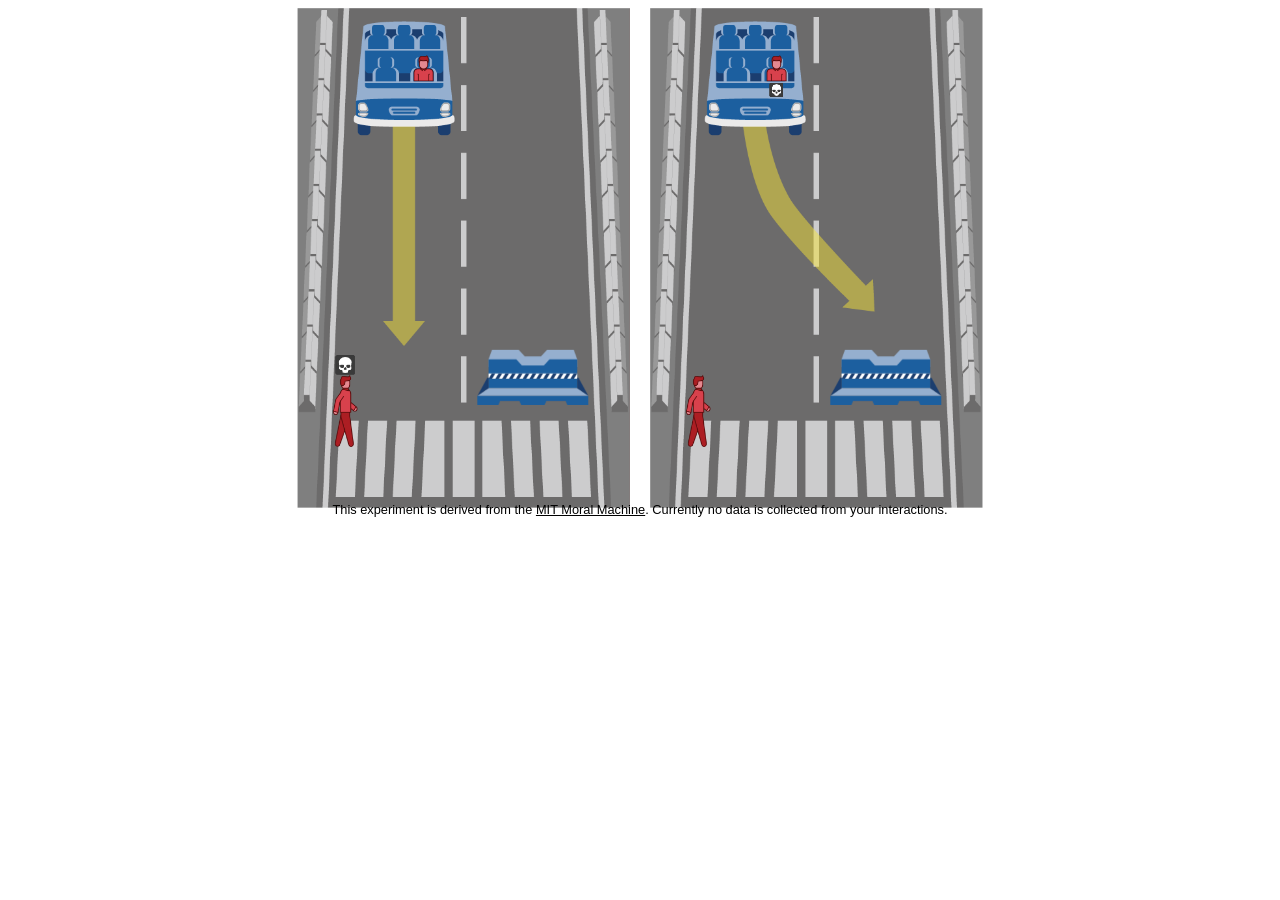
<file: index.html>
<html>
<head>
	<link rel="stylesheet" type="text/css" href="css/layouts.css"/>
	<script src="https://cdnjs.cloudflare.com/ajax/libs/jquery/3.5.1/jquery.min.js"></script>
	<script src="https://d3js.org/d3.v4.min.js"></script>
	<script type="text/javascript" src="js/action.js"></script>
</head>
<body>
	<container id="container" class="contatiner">
		<game>
			<div id="background-left" class="background left">
				<img id="left" scenario="1" src="img/scenarios/1-l.png"/>
			</div>
			<div id="background-right" class="background right">
				<img id="right" scenario="1" src="img/scenarios/1-r.png"/>
			</div>
		</game>
		<section id="results">
			<div id="top">
				<sub-section id="mostSaved" class="charecters">
					<h1>Most Saved Character/s</h1>
					<img id="placeholder" src="img/elements/placeholder.png"/>
					<img id="Male_man" class="charecter" src="img/road/male.png"/>
					<img id="Female_woman" class="charecter" src="img/road/female.png"/>
					<img id="Male_child" class="charecter" src="img/road/child-male.png"/>
					<img id="Female_child" class="charecter" src="img/road/child-female.png"/>
					<img id="Male_professional" class="charecter" src="img/road/male-professional.png"/>
					<img id="Female_professional" class="charecter" src="img/road/female-professional.png"/>
					<img id="Male_medic" class="charecter" src="img/road/male-medic.png"/>
					<img id="Female_medic" class="charecter" src="img/road/female-medic.png"/>
					<img id="Male_jogger" class="charecter" src="img/road/male-jogger.png"/>
					<img id="Female_jogger" class="charecter" src="img/road/female-jogger.png"/>
					<img id="Male_old" class="charecter" src="img/road/male-old.png"/>
					<img id="Female_old" class="charecter" src="img/road/female-old.png"/>
					<img id="Female_pregnant" class="charecter" src="img/road/female-pregnant.png"/>
					<img id="Pet_cat" class="charecter" src="img/road/pet-cat.png"/>
					<img id="Pet_dog" class="charecter" src="img/road/pet-dog.png"/>
					<img id="Baby" class="charecter" src="img/road/baby.png"/>
					<img id="Robber" class="charecter" src="img/road/robber.png"/>
				</sub-section>
				<sub-section id="mostKilled" class="charecters">
					<h1>Most Kiled Character/s</h1>
					<img id="placeholder" src="img/elements/placeholder.png"/>
					<img id="Male_man" class="charecter" src="img/road/male.png"/>
					<img id="Female_woman" class="charecter" src="img/road/female.png"/>
					<img id="Male_child" class="charecter" src="img/road/child-male.png"/>
					<img id="Female_child" class="charecter" src="img/road/child-female.png"/>
					<img id="Male_professional" class="charecter" src="img/road/male-professional.png"/>
					<img id="Female_professional" class="charecter" src="img/road/female-professional.png"/>
					<img id="Male_medic" class="charecter" src="img/road/male-medic.png"/>
					<img id="Female_medic" class="charecter" src="img/road/female-medic.png"/>
					<img id="Male_jogger" class="charecter" src="img/road/male-jogger.png"/>
					<img id="Female_jogger" class="charecter" src="img/road/female-jogger.png"/>
					<img id="Male_old" class="charecter" src="img/road/male-old.png"/>
					<img id="Female_old" class="charecter" src="img/road/female-old.png"/>
					<img id="Female_pregnant" class="charecter" src="img/road/female-pregnant.png"/>
					<img id="Pet_cat" class="charecter" src="img/road/pet-cat.png"/>
					<img id="Pet_dog" class="charecter" src="img/road/pet-dog.png"/>
					<img id="Baby" class="charecter" src="img/road/baby.png"/>
					<img id="Robber" class="charecter" src="img/road/robber.png"/>
				</sub-section>
			</div>
			<sub-section class="left-50">
				
			</sub-section>
			<div id="padding" class="padding"></div>
			<sub-section class="right-50">
			
			</sub-section>
		</section>
		<section id="credits" class="credits">
				This experiment is derived from the <a href="https://www.moralmachine.net/" target="_blank">MIT Moral Machine</a>. Currently no data is collected from your interactions.
			</div>

		</section>
	</container>
</body>
</html>
</file>
<file: css/layouts.css>
body {
	font-family: helvetica;
	font-weight: 100;
	border: 0px;
	margin: 0px;
	text-align: center;
}
container {
	text-align: center;
}
.background {
	width: 333px;
	height: 500px;
	display: inline-block;
	background-size: contain;
	margin-top: 8px;
}
#background-left:hover, #background-right:hover {
  	box-shadow: 0 0 20px rgba(28,95,159,256); 
}

#background-right {
	margin-left: 1em;
}

.description-button {
	position: relative;
    top: -454px;
    left: 61px;
    width: 108px;
    padding: 0.5em;
    color: black;
    line-height: 1.4em;
    background: #95afcf;
    font-size: 1em;
}
#panel-left-hide, #panel-right-hide {
	display: none;
}
.overlay-panel {
	display: none;
	position: relative;
    top: -433px;
    float: left;
    width: 329px;
    height: 200px;
    background-color: #cccc;
    margin-left: 2px;
    font-size: 0.8em;
    font-weight: 100;
    color: #0f4273;
}
.overlay-panel p {
	padding-left: 1em;
    padding-right: 1em;
}
.panel h2 {
	font-weight: 100;
	font-size: 1.4em;
}
table {
	border-collapse: collapse;
}
.table {
	margin-left: auto;
    margin-right: auto;
    width: max-content;
    border-collapse: collapse;
    color: #0f4273;
}
.table table, .table table th {
	font-weight: 100;
	padding: 0.2em;
	border: 1px solid #1c5f9f;
	background-color: #1c5f9f11;
	color: #0f4273;
}
.table table td {
	font-size: 0.8em;
	vertical-align: top;
	padding: 0.2em;
	padding-left: 0.5em;
	padding-right: 0.5em;
	border: 1px solid #1c5f9f;
	color: #0f4273;
}
.credits {
    margin-left: auto;
    margin-right: auto;
	font-size: 0.8em;
	color: black;
	vertical-align: top;
	position: relative;
    top: -10px;
}
.credits a {
	color: inherit;
}
@media only screen and (max-width: 700px) {
	#background-right {
		margin-left: 0em;
		margin-top: 10px;
	}
	.credits {
		position: relative;
    	top: 10px;
	}
}
@media only screen and (max-width: 1000px) {
	container {
		width: calc(666px + 1em);;
	}
	.panel {
    	width: calc(666px - 0.5em);
    	margin-bottom: 0.2em;
    	margin-top: 0em;
    }
    .table {
    	margin-left: 50px;
    	margin-right: none;
    }
}
.charecters {
	border: 1px solid gray;
	border-radius: 2px;
	max-width: 40%;
	vertical-align: top;
    height: 130px;
    padding: 6px;
}
.charecters h1 {
	font-size: 1.3em;
	padding: 0;
	margin: 0.4em;
}
.charecters .charecter {
	transform: scale(0.7, 0.7);
	-ms-transform: scale(0.7, 0.7);
	-webkit-transform: scale(0.7, 0.7);
	transform-origin: bottom left;
	position: relative;
	bottom: 45px;
	display: none;
}
.left {
	background-image: url('../img/L.png');
}
.right {
	background-image: url('../img/R.png');
}
.background img {
	width: 333px;
	height: 500px;
	cursor: pointer;
}
#results {
	max-width: 100%;
	min-width: 400px;
	display: none;
}
#results sub-section, #results sub-section panel {
	display: inline-block;
}
.left-50 {
	margin-top: 1.5em;
	width: 45%;
	display: inline-block;
	vertical-align: top;
}
.right-50 {
	margin-top: 1.5em;
	width: 45%;
	display: inline-block;
	vertical-align: top;
}
.padding {
	display: inline-block;
	width: 20px;
}
#results sub-section panel img {
	display: inline;
}
h1 {
	font-weight: 100;
}
.left-50 h1, .right-50 h1 {
	margin: 0;
	margin-bottom: -40px;
	font-size: 1em;
	margin-top: 1em;
	font-weight: 100;
}
left, right, result {
	display: table-cell;
	text-align: center;
	vertical-align: middle; 
}
left {
	padding-right: 1em;
}
right {
	padding-left: 1em;
}
result {
	min-width: 290px;
	width: 100%;
	vertical-align: top;
}
result #slider {
	border-top: 7px solid gray;
}
result #middle, result #left, result #right {
    width: 5px;
    height: 20px;
    background-color: gray;
    position: relative;
}
result #middle {
	margin-left: 50%;
	top: -13px;
}
result #left {
	top: 13px;
}
result #right {
	margin-left: 100%;
	top: -33px;
}
result #you {
    position: relative;
    top: 53px;
    text-align: center;
    left: -0.6em;
    max-width: fit-content;
    z-index: 10;
}
result #you-bar {
	width: 5px;
    height: 20px;
    margin-left: auto;
    margin-right: auto;
    background-color: orange;
    border: 1px solid gray;
}
@media only screen and (max-width: 950px) {
	.left-50, .right-50 {
		display: block;
    	margin-left: auto;
    	margin-right: auto;
    	width: auto;
    }
}
@media only screen and (max-width: 650px) {
	.charecters h1 {
		font-size: 1em;
	}
}
</file>
